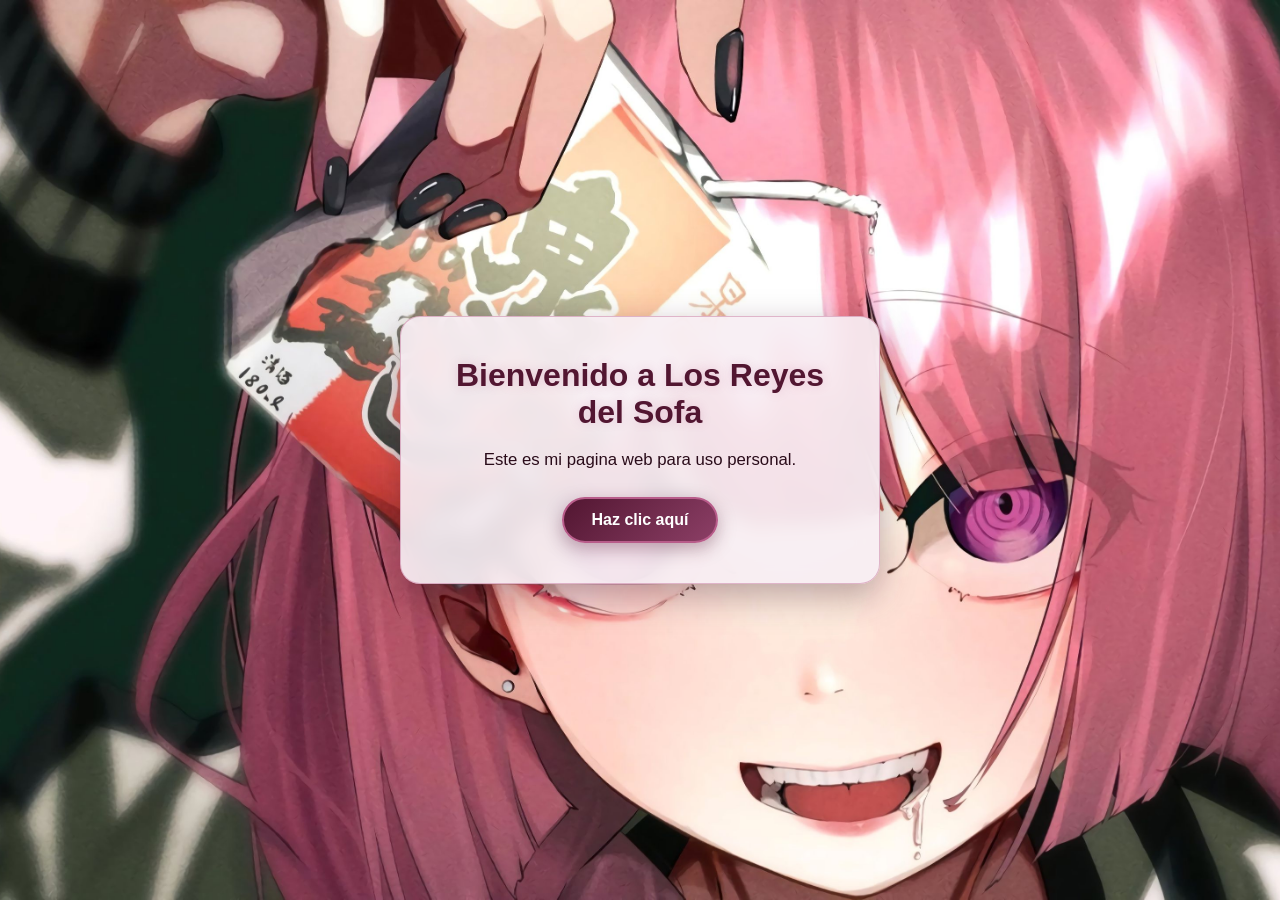
<file: index.html>
<!DOCTYPE html>
<html lang="es-ES">
<head>
    <link rel="icon" type="image/png" href="img/icon.jpg">
    <meta charset="UTF-8">
    <meta name="viewport" content="width=device-width, initial-scale=1.0">
    <title>Los Reyes del Sofa</title>
    <link rel="stylesheet" href="style.css">
</head>
<body>

    <div class="contenedor">
        <h1>Bienvenido a Los Reyes del Sofa</h1>
        <p>Este es mi pagina web para uso personal.</p>
        <a href="blog.html" class="boton-redireccion">Haz clic aquí</a>
    </div>

</body>
</html>
</file>
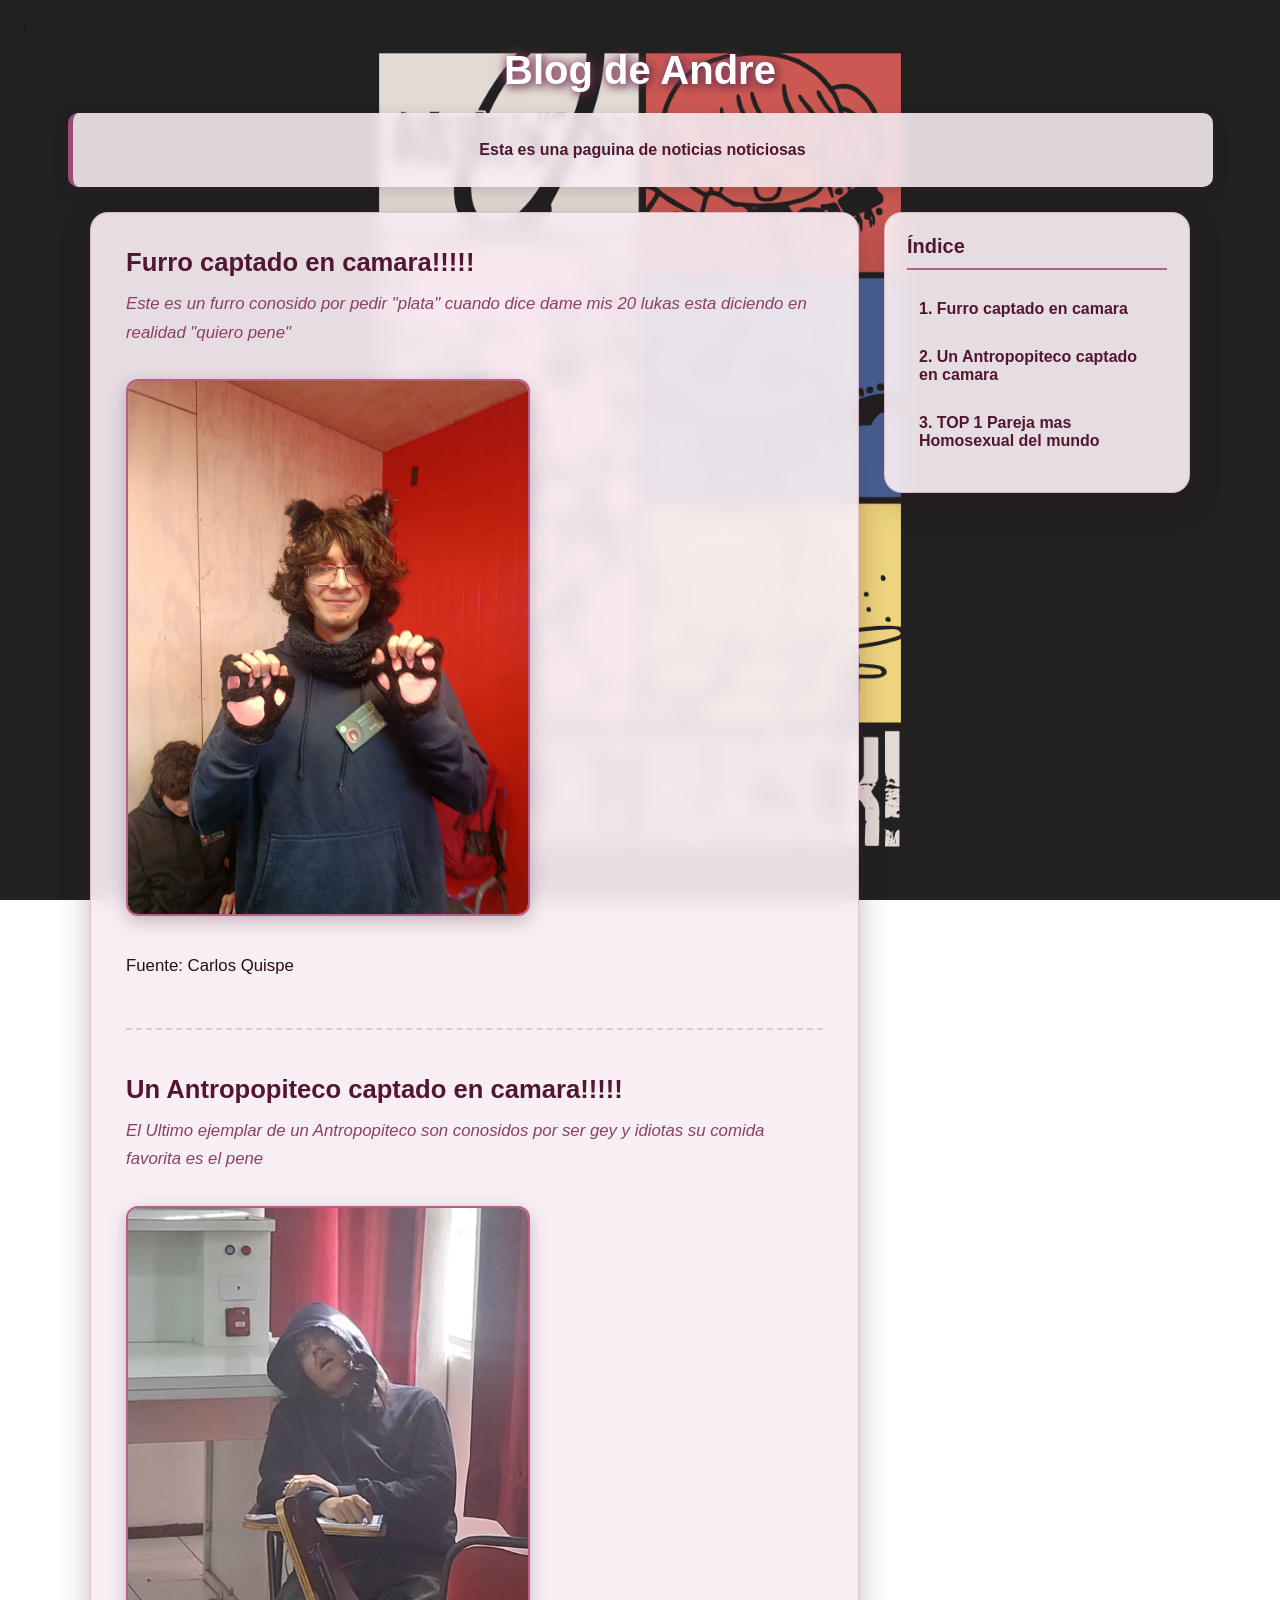
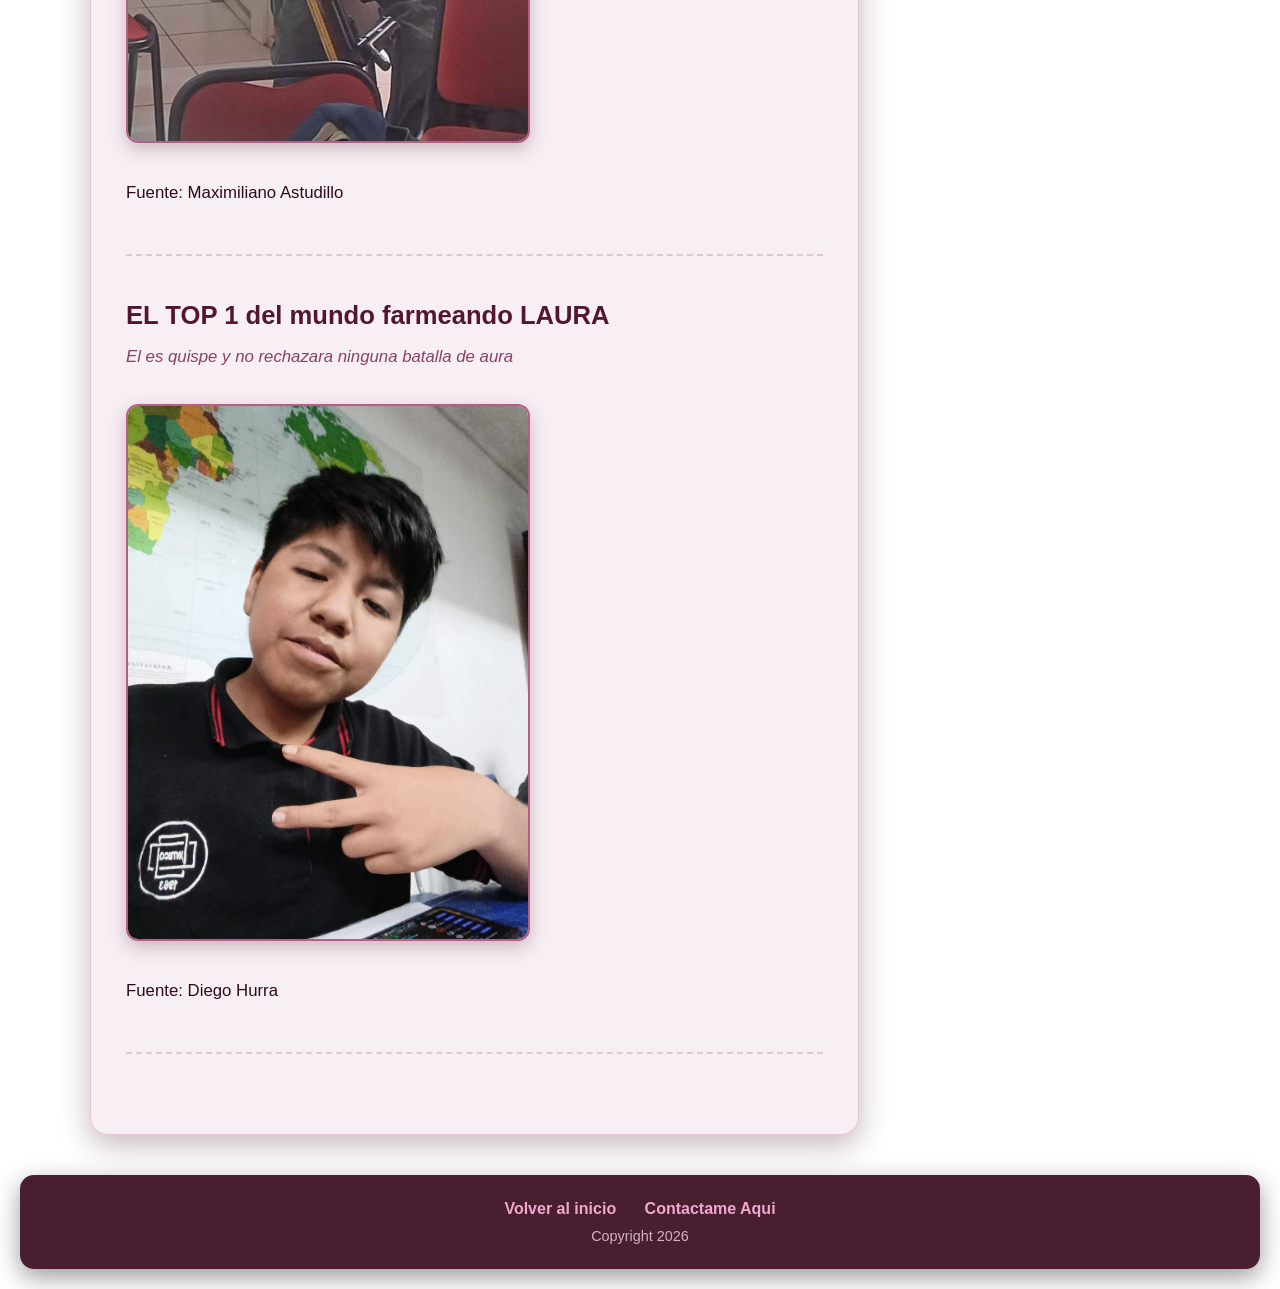
<file: blog.html>
<!DOCTYPE html>
<html lang="es">
<head>
    <link rel="icon" type="image/png" href="img/icon.jpg">
    <meta charset="UTF-8">+
    <meta name="viewport" content="width=device-width, initial-scale=1.0">
    <title>Blog de Andre</title>

    <link rel="stylesheet" href="style2.css">
</head>
<body>

    <header>
        <h1 id="titulo">Blog de Andre</h1>
    </header>

    <div class="div-bienvenida">
        <p>Esta es una paguina de noticias noticiosas</p>
    </div>

    <div class="contenedor-principal">

        <section class="blog-contenido">

            <article id="post-1" class="post">
                <h2>Furro captado en camara!!!!!</h2>
                <p class="descripcion">Este es un furro conosido por pedir "plata" cuando dice dame mis 20 lukas esta diciendo en realidad "quiero pene"</p>
                <img src="img/furro.jpg" width="400px"/>
                <p>Fuente: Carlos Quispe</p>
            </article>

            <article id="post-2" class="post">
                <h2>Un Antropopiteco captado en camara!!!!!</h2>
                <p class="descripcion">El Ultimo ejemplar de un Antropopiteco son conosidos por ser gey y idiotas su comida favorita es el pene</p>
                <img src="img/eloy_durmiendo.jpg" width="400px"/>
                <p>Fuente: Maximiliano Astudillo</p>
            </article>

            <article id="post-3" class="post">
                <h2>EL TOP 1 del mundo farmeando LAURA </h2>
                <p class="descripcion">El es quispe y no rechazara ninguna batalla de aura</p>
                <img src="img/quispe_aura.jpg" width="400px"/>
                <p>Fuente: Diego Hurra</p>
            </article>

        </section>

        <aside class="indice-sidebar">
            <h3>Índice</h3>
            <nav>
                <ul>
                    <li><a href="#post-1">1. Furro captado en camara</a></li>
                    <li><a href="#post-2">2. Un Antropopiteco captado en camara</a></li>
                    <li><a href="#post-3">3. TOP 1 Pareja mas Homosexual del mundo</a></li>
                </ul>
            </nav>
        </aside>

    </div>

    <footer>
        <div class="enlaces-footer">
            <a href="#titulo">Volver al inicio</a>
            <a href="https://mail.google.com/mail/?view=cm&fs=1&to=vale43735@gmail.com" target="_blank" rel="noopener noreferrer">
                Contactame Aqui
            </a>
        </div>
        <p>Copyright 2026</p>
    </footer>

</body>
</html>
</file>
<file: style.css>
* {
    box-sizing: border-box;
}

body, html {
    margin: 0;
    padding: 0;
    font-family: 'Segoe UI', Tahoma, Geneva, Verdana, sans-serif;
    height: 100%;
    width: 100%;
    display: flex;
    justify-content: center;
    align-items: center;
    /* Se mantiene tu imagen de fondo original */
    background: url(img/001.jpg) center center;
    background-size: cover;
    background-repeat: no-repeat;
    background-attachment: fixed;
}


.contenedor {
    text-align: center;
    max-width: 480px;
    width: 90%;
    padding: 40px 30px;
    
    /* Fondo rosa malva traslúcido para no tapar la foto */
    background-color: rgba(248, 238, 244, 0.92);
    backdrop-filter: blur(10px); /* Desenfoca el fondo detrás de la caja */
    
    border-radius: 20px;
    border: 1px solid rgba(184, 92, 138, 0.4); /* Borde sutil en tono malva */
    box-shadow: 0 12px 35px rgba(61, 16, 36, 0.35); /* Sombra elegante tono vino */
}


.contenedor h1 {
    color: #521631; 
    font-size: 2rem;
    margin-top: 0;
    margin-bottom: 12px;
    text-shadow: 0 0 10px rgba(184, 92, 138, 0.25);
}


.contenedor p {
    color: #2a0c1a; 
    font-size: 1.05rem;
    line-height: 1.5;
    margin-bottom: 25px;
}


.boton-redireccion {
    display: inline-block;
    padding: 12px 28px;
    
   
    background: linear-gradient(135deg, #521631 0%, #8c3f66 100%);
    color: #ffffff;
    
    font-weight: bold;
    font-size: 1rem;
    text-decoration: none;
    border-radius: 30px; 
    border: 2px solid #b85c8a;
    
    box-shadow: 0 6px 18px rgba(82, 22, 49, 0.35);
    transition: all 0.3s ease;
}


.boton-redireccion:hover {
   
    background: linear-gradient(135deg, #8c3f66 0%, #e6b84c 100%);
    color: #2a0c1a;
    border-color: #e6b84c;
    transform: translateY(-3px) scale(1.03); 
    box-shadow: 0 8px 22px rgba(230, 184, 76, 0.45);
}
</file>
<file: style2.css>
html {
  scroll-behavior: smooth; 
}

body {
  margin: 0;
  padding: 20px;
  background-image: url('img/fundo.png'); 
  background-size: cover;
  background-position: center;
  background-repeat: no-repeat;
  background-attachment: fixed; 
  font-family: 'Segoe UI', Tahoma, Geneva, Verdana, sans-serif;
  color: #2a0c1a; 
}


header h1 {
  text-align: center;
  color: #ffffff;
  font-size: 2.5rem;
  margin-top: 10px;
  margin-bottom: 20px;

  text-shadow: 0 0 12px rgba(184, 92, 138, 0.9), 2px 2px 10px #2a0c1a;
}


.div-bienvenida {
  max-width: 1100px;
  margin: 0 auto 25px auto;
  background-color: rgba(248, 238, 244, 0.88); 
  backdrop-filter: blur(6px);
  padding: 12px 20px;
  border-radius: 10px;
  border-left: 5px solid #9e4b75; 
  text-align: center;
  font-weight: 600;
  color: #521631;
  box-shadow: 0 4px 15px rgba(61, 16, 36, 0.2);
}

.contenedor-principal {
  display: flex;
  gap: 25px; 
  max-width: 1100px;
  margin: 0 auto;
  align-items: flex-start;
}

.blog-contenido {
  flex: 1; 
  
  background-color: rgba(248, 238, 244, 0.92);
  backdrop-filter: blur(10px); 
  
  padding: 35px;
  border-radius: 18px;
  border: 1px solid rgba(184, 92, 138, 0.3);
  box-shadow: 0 10px 30px rgba(61, 16, 36, 0.3); 
}

.post {
  margin-bottom: 45px;
  padding-bottom: 30px;
  border-bottom: 2px dashed rgba(158, 75, 117, 0.25);
}

.post h2 {
  margin-top: 0;
  color: #521631; 
  font-size: 1.6rem;
}

.post .descripcion {
  font-style: italic;
  color: #8c3f66; 
  margin-top: -8px;
  font-weight: 500;
}

.post img {
  max-width: 100%;
  height: auto;
  border-radius: 12px;
  margin: 15px 0;
  border: 2px solid #b85c8a; 
  box-shadow: 0 6px 18px rgba(61, 16, 36, 0.25);
}

.post p {
  line-height: 1.7;
  font-size: 1.05rem;
  color: #2a0c1a;
}

.indice-sidebar {
  width: 260px; 
  
  background-color: rgba(248, 238, 244, 0.92);
  backdrop-filter: blur(10px);
  
  padding: 22px;
  border-radius: 18px;
  border: 1px solid rgba(184, 92, 138, 0.3);
  box-shadow: 0 10px 30px rgba(61, 16, 36, 0.25);
  
  position: sticky;
  top: 20px;
}

.indice-sidebar h3 {
  margin-top: 0;
  color: #521631;
  border-bottom: 2px solid #b85c8a; 
  padding-bottom: 10px;
  font-size: 1.25rem;
}

.indice-sidebar ul {
  list-style: none; 
  padding: 0;
  margin: 0;
}

.indice-sidebar li {
  margin-bottom: 10px;
}

.indice-sidebar a {
  text-decoration: none;
  color: #521631;
  font-weight: 600;
  display: block;
  padding: 10px 12px;
  border-radius: 8px;
  transition: all 0.25s ease;
}

.indice-sidebar a:hover {
  background-color: rgba(184, 92, 138, 0.25);
  color: #3d1024;
  border-left: 4px solid #e6b84c; 
  transform: translateX(-4px); 
}

footer {
  text-align: center;
  margin-top: 40px;
  padding: 25px;
  background-color: rgba(61, 16, 36, 0.94);
  backdrop-filter: blur(8px);
  border-radius: 14px;
  color: #fbf5f8;
  box-shadow: 0 8px 25px rgba(0, 0, 0, 0.4);
}

footer .enlaces-footer {
  margin-bottom: 10px;
}

footer a {
  color: #f0a8cd; 
  text-decoration: none;
  margin: 0 12px;
  font-weight: bold;
  transition: color 0.2s ease;
}

footer a:hover {
  color: #e6b84c; 
  text-decoration: underline;
}

footer p {
  margin: 5px 0 0 0;
  font-size: 0.9rem;
  color: #d1b2c4;
}


@media (max-width: 768px) {
  .contenedor-principal {
    flex-direction: column-reverse; 
  }
  
  .indice-sidebar {
    width: 100%;
    position: static;
    box-sizing: border-box;
  }
}
</file>
